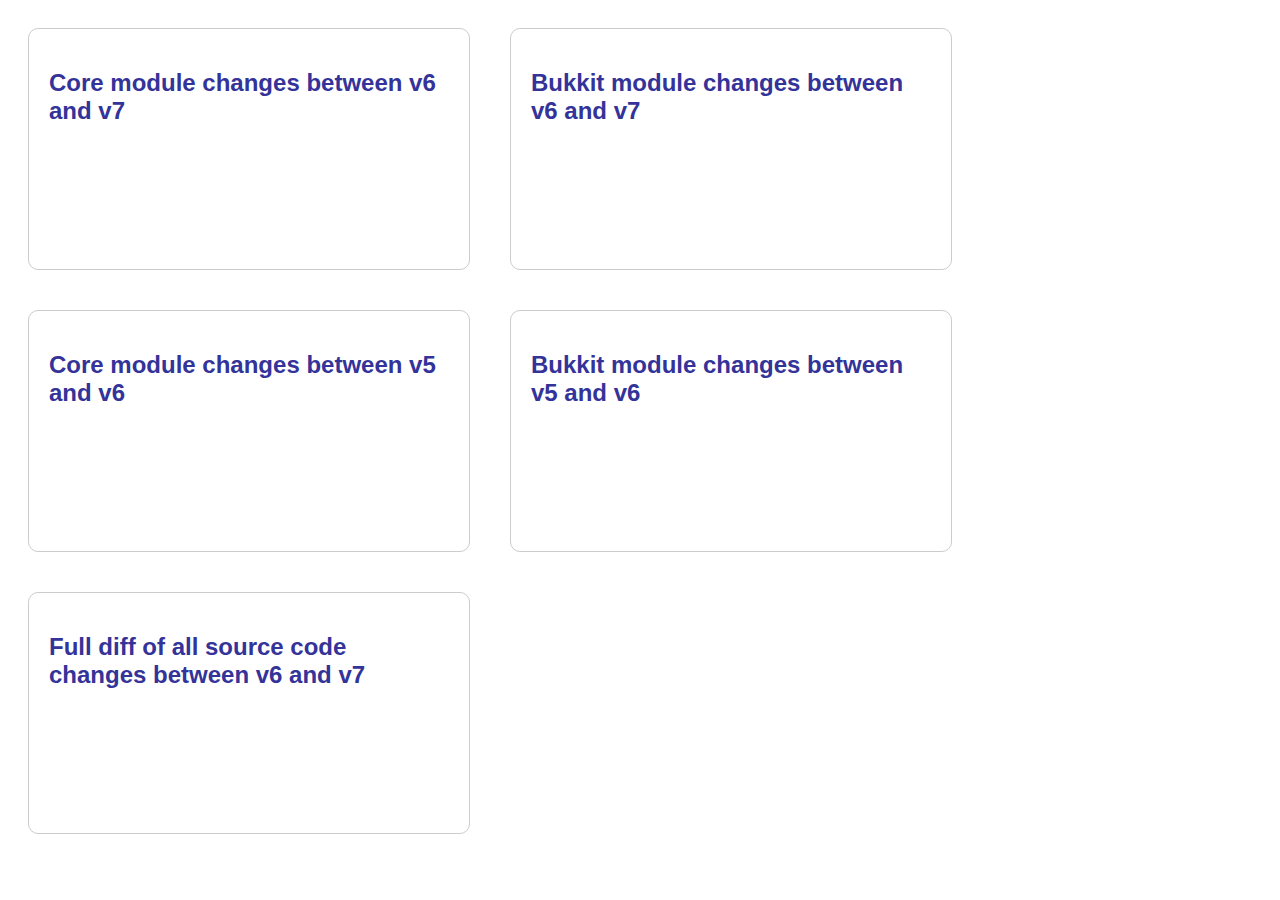
<file: index.html>
<html>
<head>
	<title>PlotSquared diff report</title>
	<meta http-equiv="content-type" content="text/html; charset=UTF-8" />
	<link rel="stylesheet" type="text/css" href="style.css" />
	<div><h2><a href="api-diff/plotsquared-core-v6-to-v7.html">Core module changes between v6 and v7</a></h2></div>
    <div><h2><a href="api-diff/plotsquared-bukkit-v6-to-v7.html">Bukkit module changes between v6 and v7</a></h2></div>
	<div><h2><a href="api-diff/plotsquared-core-v5-to-v6.html">Core module changes between v5 and v6</a></h2></div>
	<div><h2><a href="api-diff/plotsquared-bukkit-v5-to-v6.html">Bukkit module changes between v5 and v6</a></h2></div>
	<div><h2><a href="source-diff/v6-to-v7-source-diff.html">Full diff of all source code changes between v6 and v7</a></h2></div>
</head>
</file>
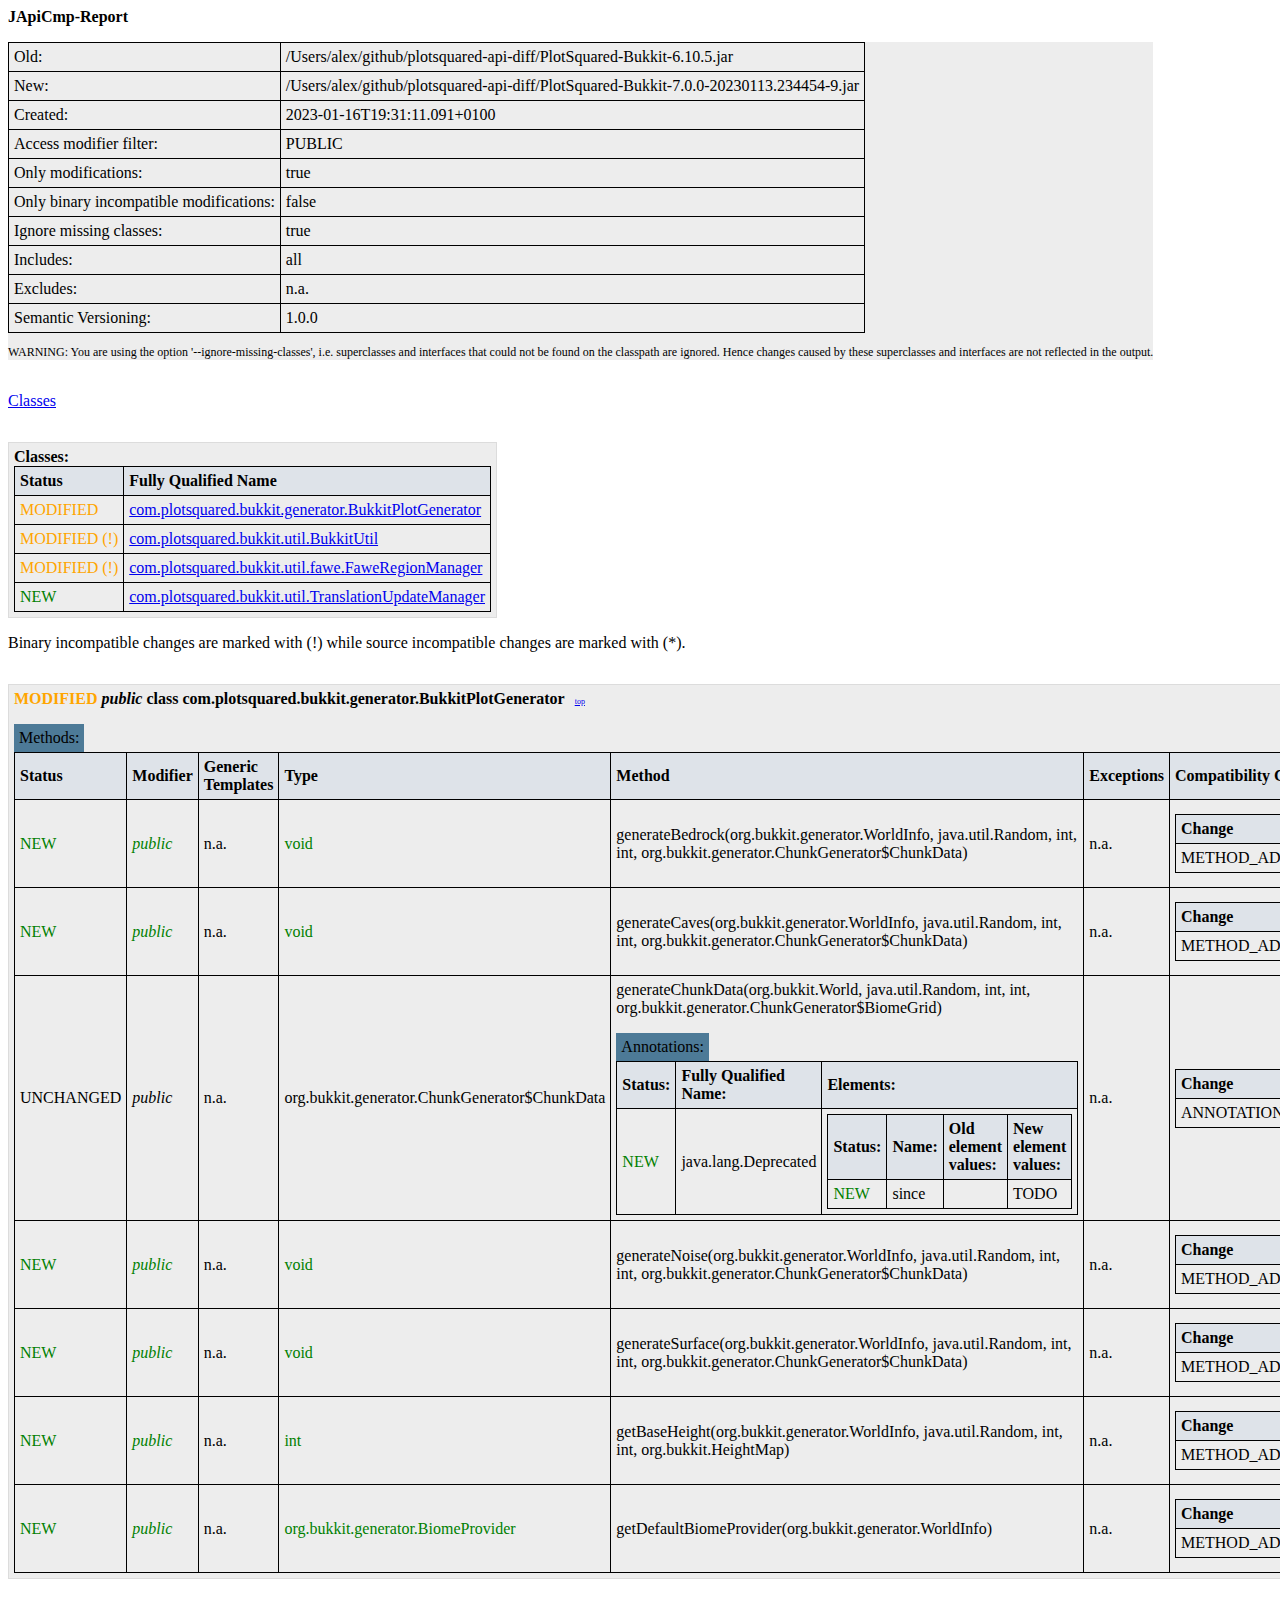
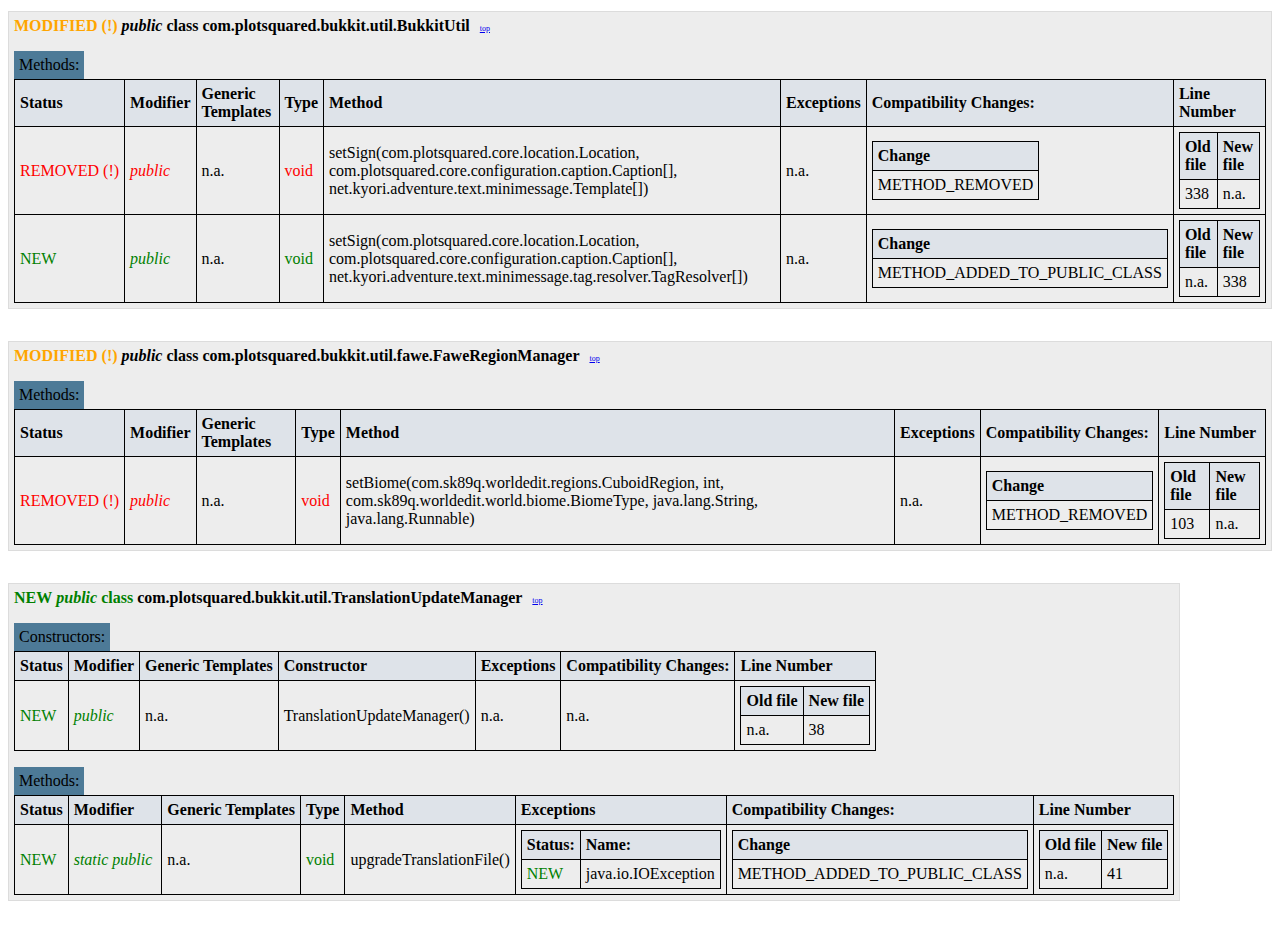
<file: api-diff/plotsquared-bukkit-v6-to-v7.html>
<html>
    <head>
        <META http-equiv="Content-Type" content="text/html; charset=UTF-8">
        <title>JApiCmp-Report</title>
        <style type="text/css">
body {
    font-family: Verdana;
}
.title {
    font-weight: bold;
}
.new {
    color: green;
}
.removed {
    color: red;
}
.modified {
    color: orange;
}
.unchanged {
    color: black;
}
thead tr td {
    font-weight: bold;
}
.toc {
    margin-top: 1em;
    margin-bottom: 1em;
    border: 1px solid #dcdcdc;
    padding: 5px;
    background: #ededed;
    display: inline-block;
}
table {
    border-collapse: collapse;
}
table tr td {
    border: 1px solid black;
    padding: 5px;
}
table thead {
    background-color: #dee3e9;
}
table tbody tr td.matrix_layout {
    background-color: #dee3e9;
    font-weight: bold;
}
.class {
    margin-bottom: 2em;
    border: 1px solid #dcdcdc;
    padding: 5px;
    background: #ededed;
    display: inline-block;
}
.class_compatibilityChanges {
	margin-top: 1em;
}

.class_fileFormatVersion {
	margin-top: 1em;
}
.class_generictemplates {
	margin-top: 1em;
}
.class_superclass {
    margin-top: 1em;
}
.class_interfaces {
    margin-top: 1em;
}
.class_fields {
    margin-top: 1em;
}
.class_serialVersionUid {
    margin-top: 1em;
}
.class_constructors {
    margin-top: 1em;
}
.class_methods {
    margin-top: 1em;
}
.class_annotations {
    margin-top: 1em;
}
.label {
    font-weight: bold;
}
.label_class_member {
    background-color: #4d7a97;
    display: inline-block;
    padding: 5px;
}
.toc_link {
    margin-left: 10px;
    font-size: 0.5em;
}
.modifier {
    font-style: italic;
}
.method_return_type {

}
.method_parameter {

}
ul {
    list-style-type: none;
    padding: 0px 0px;
}
.meta-information {
    margin-top: 1em;
    margin-bottom: 1em;
    background: #ededed;
    display: inline-block;
}
.warnings {
    margin-top: 1em;
    font-size: 0.75em;
}
.explanations {
	margin-bottom: 2em;
}
.table_head_td {
	background-color: #dee3e9;
	font-weight: bold;
}

.tooltip {
  position: relative;
  display: inline-block;
  border-bottom: 1px dotted black;
}

.tooltip .tooltiptext {
  visibility: hidden;
  background-color: #fff;
  text-align: center;
  padding: 5px;
  border-radius: 6px;

  /* Position the tooltip text */
  position: absolute;
  z-index: 1;
  bottom: 125%;
  left: 50%;
  margin-left: -60px;

  /* Fade in tooltip */
  opacity: 0;
  transition: opacity 0.3s;
}

/* Tooltip arrow */
.tooltip .tooltiptext::after {
  content: "";
  position: absolute;
  top: 100%;
  left: 50%;
  margin-left: -5px;
  border-width: 5px;
  border-style: solid;
  border-color: #555 transparent transparent transparent;
}

/* Show the tooltip text when you mouse over the tooltip container */
.tooltip:hover .tooltiptext {
  visibility: visible;
  opacity: 1;
}

</style>
    </head>
    <body>
        <span class="title">JApiCmp-Report</span>
        <br>
        <div class="meta-information">
            <table>
                <tr>
                    <td>Old:</td><td>/Users/alex/github/plotsquared-api-diff/PlotSquared-Bukkit-6.10.5.jar</td>
                </tr>
                <tr>
                    <td>New:</td><td>/Users/alex/github/plotsquared-api-diff/PlotSquared-Bukkit-7.0.0-20230113.234454-9.jar</td>
                </tr>
                <tr>
                    <td>Created:</td><td>2023-01-16T19:31:11.091+0100</td>
                </tr>
                <tr>
                    <td>Access modifier filter:</td><td>PUBLIC</td>
                </tr>
                <tr>
                    <td>Only modifications:</td><td>true</td>
                </tr>
                <tr>
                    <td>Only binary incompatible modifications:</td><td>false</td>
                </tr>
                <tr>
                    <td>Ignore missing classes:</td><td>true</td>
                </tr>
                <tr>
                    <td>Includes:</td><td>all</td>
                </tr>
                <tr>
                    <td>Excludes:</td><td>n.a.</td>
                </tr>
                <tr>
                    <td id="semver-label">Semantic Versioning:</td><td id="semver-version">1.0.0</td>
                </tr>
            </table>
            <div class="warnings">
                <span>
								WARNING: You are using the option '--ignore-missing-classes', i.e. superclasses and
								interfaces that could not be found on the classpath are ignored. Hence changes
								caused by these superclasses and interfaces are not reflected in the output.
							</span>
            </div>
        </div>
        <ul>
            <li>
                <a href="#toc">Classes</a>
            </li>
        </ul>
            
        <div class="toc" id="toc">
            <span class="label">Classes:</span>
            <table>
                <thead>
                    <tr>
                        <td>Status</td><td>Fully Qualified Name</td>
                    </tr>
                </thead>
                <tbody>
                    <tr>
                        <td><span class="modified">MODIFIED</span></td><td><a href="#com.plotsquared.bukkit.generator.BukkitPlotGenerator">com.plotsquared.bukkit.generator.BukkitPlotGenerator</a></td>
                    </tr>
                    <tr>
                        <td><span class="modified">MODIFIED&nbsp;(!)</span></td><td><a href="#com.plotsquared.bukkit.util.BukkitUtil">com.plotsquared.bukkit.util.BukkitUtil</a></td>
                    </tr>
                    <tr>
                        <td><span class="modified">MODIFIED&nbsp;(!)</span></td><td><a href="#com.plotsquared.bukkit.util.fawe.FaweRegionManager">com.plotsquared.bukkit.util.fawe.FaweRegionManager</a></td>
                    </tr>
                    <tr>
                        <td><span class="new">NEW</span></td><td><a href="#com.plotsquared.bukkit.util.TranslationUpdateManager">com.plotsquared.bukkit.util.TranslationUpdateManager</a></td>
                    </tr>
                </tbody>
            </table>
        </div>
        <div class="explanations">
            <span>Binary incompatible changes are marked with (!) while source incompatible changes are marked with (*).</span>
        </div>
        <div>
            <div>
                <div class="class" id="com.plotsquared.bukkit.generator.BukkitPlotGenerator">
                    <div class="class_header">
                        <span class="label"><a name="com.plotsquared.bukkit.generator.BukkitPlotGenerator"></a><span class="modified">MODIFIED</span><span class="">&nbsp;</span><span class="unchanged modifier"></span><span class="unchanged modifier"></span><span class="unchanged modifier">public&nbsp;</span><span class="unchanged modifier"></span><span class="unchanged modifier"></span><span class="unchanged">class</span>&nbsp;com.plotsquared.bukkit.generator.BukkitPlotGenerator</span><a href="#toc" class="toc_link">top</a>
                    </div>
                    <div class="class_generictemplates"></div>
                    <div class="class_superclass"></div>
                    <div class="class_interfaces"></div>
                    <div class="class_fields"></div>
                    <div class="class_constructors"></div>
                    <div class="class_methods">
                        <span class="label_class_member">Methods:</span>
                        <table>
                            <thead>
                                <tr>
                                    <td>Status</td><td>Modifier</td><td>Generic Templates</td><td>Type</td><td>Method</td><td>Exceptions</td><td>Compatibility Changes:</td><td>Line Number</td>
                                </tr>
                            </thead>
                            <tbody>
                                <tr>
                                    <td><span class="new">NEW</span></td><td><span class="new modifier"></span><span class="new modifier"></span><span class="new modifier">public&nbsp;</span><span class="new modifier"></span><span class="new modifier"></span><span class="new modifier"></span></td><td>
			n.a.
		</td><td><span class="new method_return_type">void</span></td><td>generateBedrock(<span class="unchanged method_parameter">org.bukkit.generator.WorldInfo</span>,
                                        <wbr></wbr>
                                        <span class="unchanged method_parameter">java.util.Random</span>,
                                        <wbr></wbr>
                                        <span class="unchanged method_parameter">int</span>,
                                        <wbr></wbr>
                                        <span class="unchanged method_parameter">int</span>,
                                        <wbr></wbr>
                                        <span class="unchanged method_parameter">org.bukkit.generator.ChunkGenerator$ChunkData</span>)</td><td>n.a.</td><td>
                                        <table>
                                            <thead>
                                                <tr>
                                                    <td>Change</td>
                                                </tr>
                                            </thead>
                                            <tbody>
                                                <tr>
                                                    <td>METHOD_ADDED_TO_PUBLIC_CLASS</td>
                                                </tr>
                                            </tbody>
                                        </table>
                                    </td><td>
                                        <table>
                                            <thead>
                                                <tr>
                                                    <td>Old file</td><td>New file</td>
                                                </tr>
                                            </thead>
                                            <tbody>
                                                <tr>
                                                    <td>n.a.</td><td>238</td>
                                                </tr>
                                            </tbody>
                                        </table>
                                    </td>
                                </tr>
                                <tr>
                                    <td><span class="new">NEW</span></td><td><span class="new modifier"></span><span class="new modifier"></span><span class="new modifier">public&nbsp;</span><span class="new modifier"></span><span class="new modifier"></span><span class="new modifier"></span></td><td>
			n.a.
		</td><td><span class="new method_return_type">void</span></td><td>generateCaves(<span class="unchanged method_parameter">org.bukkit.generator.WorldInfo</span>,
                                        <wbr></wbr>
                                        <span class="unchanged method_parameter">java.util.Random</span>,
                                        <wbr></wbr>
                                        <span class="unchanged method_parameter">int</span>,
                                        <wbr></wbr>
                                        <span class="unchanged method_parameter">int</span>,
                                        <wbr></wbr>
                                        <span class="unchanged method_parameter">org.bukkit.generator.ChunkGenerator$ChunkData</span>)</td><td>n.a.</td><td>
                                        <table>
                                            <thead>
                                                <tr>
                                                    <td>Change</td>
                                                </tr>
                                            </thead>
                                            <tbody>
                                                <tr>
                                                    <td>METHOD_ADDED_TO_PUBLIC_CLASS</td>
                                                </tr>
                                            </tbody>
                                        </table>
                                    </td><td>
                                        <table>
                                            <thead>
                                                <tr>
                                                    <td>Old file</td><td>New file</td>
                                                </tr>
                                            </thead>
                                            <tbody>
                                                <tr>
                                                    <td>n.a.</td><td>251</td>
                                                </tr>
                                            </tbody>
                                        </table>
                                    </td>
                                </tr>
                                <tr>
                                    <td><span class="unchanged">UNCHANGED</span></td><td><span class="unchanged modifier"></span><span class="unchanged modifier"></span><span class="unchanged modifier">public&nbsp;</span><span class="unchanged modifier"></span><span class="unchanged modifier"></span><span class="unchanged modifier"></span></td><td>
			n.a.
		</td><td><span class="unchanged method_return_type">org.bukkit.generator.ChunkGenerator$ChunkData</span></td><td>generateChunkData(<span class="unchanged method_parameter">org.bukkit.World</span>,
                                        <wbr></wbr>
                                        <span class="unchanged method_parameter">java.util.Random</span>,
                                        <wbr></wbr>
                                        <span class="unchanged method_parameter">int</span>,
                                        <wbr></wbr>
                                        <span class="unchanged method_parameter">int</span>,
                                        <wbr></wbr>
                                        <span class="unchanged method_parameter">org.bukkit.generator.ChunkGenerator$BiomeGrid</span>)
                                        <div class="class_annotations">
                                            <span class="label_class_member">Annotations:</span>
                                            <table>
                                                <thead>
                                                    <tr>
                                                        <td>Status:</td><td>Fully Qualified Name:</td><td>Elements:</td>
                                                    </tr>
                                                </thead>
                                                <tbody>
                                                    <tr>
                                                        <td><span class="new">NEW</span></td><td>java.lang.Deprecated</td><td>
                                                            <table>
                                                                <thead>
                                                                    <tr>
                                                                        <td>Status:</td><td>Name:</td><td>Old element values:</td><td>New element values:</td>
                                                                    </tr>
                                                                </thead>
                                                                <tbody>
                                                                    <tr>
                                                                        <td><span class="new">NEW</span></td><td>since</td><td></td><td>TODO</td>
                                                                    </tr>
                                                                </tbody>
                                                            </table>
                                                        </td>
                                                    </tr>
                                                </tbody>
                                            </table>
                                        </div>
                                    </td><td>n.a.</td><td>
                                        <table>
                                            <thead>
                                                <tr>
                                                    <td>Change</td>
                                                </tr>
                                            </thead>
                                            <tbody>
                                                <tr>
                                                    <td>ANNOTATION_DEPRECATED_ADDED</td>
                                                </tr>
                                            </tbody>
                                        </table>
                                    </td><td>
                                        <table>
                                            <thead>
                                                <tr>
                                                    <td>Old file</td><td>New file</td>
                                                </tr>
                                            </thead>
                                            <tbody>
                                                <tr>
                                                    <td>169</td><td>286</td>
                                                </tr>
                                            </tbody>
                                        </table>
                                    </td>
                                </tr>
                                <tr>
                                    <td><span class="new">NEW</span></td><td><span class="new modifier"></span><span class="new modifier"></span><span class="new modifier">public&nbsp;</span><span class="new modifier"></span><span class="new modifier"></span><span class="new modifier"></span></td><td>
			n.a.
		</td><td><span class="new method_return_type">void</span></td><td>generateNoise(<span class="unchanged method_parameter">org.bukkit.generator.WorldInfo</span>,
                                        <wbr></wbr>
                                        <span class="unchanged method_parameter">java.util.Random</span>,
                                        <wbr></wbr>
                                        <span class="unchanged method_parameter">int</span>,
                                        <wbr></wbr>
                                        <span class="unchanged method_parameter">int</span>,
                                        <wbr></wbr>
                                        <span class="unchanged method_parameter">org.bukkit.generator.ChunkGenerator$ChunkData</span>)</td><td>n.a.</td><td>
                                        <table>
                                            <thead>
                                                <tr>
                                                    <td>Change</td>
                                                </tr>
                                            </thead>
                                            <tbody>
                                                <tr>
                                                    <td>METHOD_ADDED_TO_PUBLIC_CLASS</td>
                                                </tr>
                                            </tbody>
                                        </table>
                                    </td><td>
                                        <table>
                                            <thead>
                                                <tr>
                                                    <td>Old file</td><td>New file</td>
                                                </tr>
                                            </thead>
                                            <tbody>
                                                <tr>
                                                    <td>n.a.</td><td>196</td>
                                                </tr>
                                            </tbody>
                                        </table>
                                    </td>
                                </tr>
                                <tr>
                                    <td><span class="new">NEW</span></td><td><span class="new modifier"></span><span class="new modifier"></span><span class="new modifier">public&nbsp;</span><span class="new modifier"></span><span class="new modifier"></span><span class="new modifier"></span></td><td>
			n.a.
		</td><td><span class="new method_return_type">void</span></td><td>generateSurface(<span class="unchanged method_parameter">org.bukkit.generator.WorldInfo</span>,
                                        <wbr></wbr>
                                        <span class="unchanged method_parameter">java.util.Random</span>,
                                        <wbr></wbr>
                                        <span class="unchanged method_parameter">int</span>,
                                        <wbr></wbr>
                                        <span class="unchanged method_parameter">int</span>,
                                        <wbr></wbr>
                                        <span class="unchanged method_parameter">org.bukkit.generator.ChunkGenerator$ChunkData</span>)</td><td>n.a.</td><td>
                                        <table>
                                            <thead>
                                                <tr>
                                                    <td>Change</td>
                                                </tr>
                                            </thead>
                                            <tbody>
                                                <tr>
                                                    <td>METHOD_ADDED_TO_PUBLIC_CLASS</td>
                                                </tr>
                                            </tbody>
                                        </table>
                                    </td><td>
                                        <table>
                                            <thead>
                                                <tr>
                                                    <td>Old file</td><td>New file</td>
                                                </tr>
                                            </thead>
                                            <tbody>
                                                <tr>
                                                    <td>n.a.</td><td>225</td>
                                                </tr>
                                            </tbody>
                                        </table>
                                    </td>
                                </tr>
                                <tr>
                                    <td><span class="new">NEW</span></td><td><span class="new modifier"></span><span class="new modifier"></span><span class="new modifier">public&nbsp;</span><span class="new modifier"></span><span class="new modifier"></span><span class="new modifier"></span></td><td>
			n.a.
		</td><td><span class="new method_return_type">int</span></td><td>getBaseHeight(<span class="unchanged method_parameter">org.bukkit.generator.WorldInfo</span>,
                                        <wbr></wbr>
                                        <span class="unchanged method_parameter">java.util.Random</span>,
                                        <wbr></wbr>
                                        <span class="unchanged method_parameter">int</span>,
                                        <wbr></wbr>
                                        <span class="unchanged method_parameter">int</span>,
                                        <wbr></wbr>
                                        <span class="unchanged method_parameter">org.bukkit.HeightMap</span>)</td><td>n.a.</td><td>
                                        <table>
                                            <thead>
                                                <tr>
                                                    <td>Change</td>
                                                </tr>
                                            </thead>
                                            <tbody>
                                                <tr>
                                                    <td>METHOD_ADDED_TO_PUBLIC_CLASS</td>
                                                </tr>
                                            </tbody>
                                        </table>
                                    </td><td>
                                        <table>
                                            <thead>
                                                <tr>
                                                    <td>Old file</td><td>New file</td>
                                                </tr>
                                            </thead>
                                            <tbody>
                                                <tr>
                                                    <td>n.a.</td><td>272</td>
                                                </tr>
                                            </tbody>
                                        </table>
                                    </td>
                                </tr>
                                <tr>
                                    <td><span class="new">NEW</span></td><td><span class="new modifier"></span><span class="new modifier"></span><span class="new modifier">public&nbsp;</span><span class="new modifier"></span><span class="new modifier"></span><span class="new modifier"></span></td><td>
			n.a.
		</td><td><span class="new method_return_type">org.bukkit.generator.BiomeProvider</span></td><td>getDefaultBiomeProvider(<span class="unchanged method_parameter">org.bukkit.generator.WorldInfo</span>)</td><td>n.a.</td><td>
                                        <table>
                                            <thead>
                                                <tr>
                                                    <td>Change</td>
                                                </tr>
                                            </thead>
                                            <tbody>
                                                <tr>
                                                    <td>METHOD_ADDED_TO_PUBLIC_CLASS</td>
                                                </tr>
                                            </tbody>
                                        </table>
                                    </td><td>
                                        <table>
                                            <thead>
                                                <tr>
                                                    <td>Old file</td><td>New file</td>
                                                </tr>
                                            </thead>
                                            <tbody>
                                                <tr>
                                                    <td>n.a.</td><td>258</td>
                                                </tr>
                                            </tbody>
                                        </table>
                                    </td>
                                </tr>
                            </tbody>
                        </table>
                    </div>
                </div>
            </div>
            <div>
                <div class="class" id="com.plotsquared.bukkit.util.BukkitUtil">
                    <div class="class_header">
                        <span class="label"><a name="com.plotsquared.bukkit.util.BukkitUtil"></a><span class="modified">MODIFIED&nbsp;(!)</span><span class="">&nbsp;</span><span class="unchanged modifier"></span><span class="unchanged modifier"></span><span class="unchanged modifier">public&nbsp;</span><span class="unchanged modifier"></span><span class="unchanged modifier"></span><span class="unchanged">class</span>&nbsp;com.plotsquared.bukkit.util.BukkitUtil</span><a href="#toc" class="toc_link">top</a>
                    </div>
                    <div class="class_generictemplates"></div>
                    <div class="class_superclass"></div>
                    <div class="class_interfaces"></div>
                    <div class="class_fields"></div>
                    <div class="class_constructors"></div>
                    <div class="class_methods">
                        <span class="label_class_member">Methods:</span>
                        <table>
                            <thead>
                                <tr>
                                    <td>Status</td><td>Modifier</td><td>Generic Templates</td><td>Type</td><td>Method</td><td>Exceptions</td><td>Compatibility Changes:</td><td>Line Number</td>
                                </tr>
                            </thead>
                            <tbody>
                                <tr>
                                    <td><span class="removed">REMOVED&nbsp;(!)</span></td><td><span class="removed modifier"></span><span class="removed modifier"></span><span class="removed modifier">public&nbsp;</span><span class="removed modifier"></span><span class="removed modifier"></span><span class="removed modifier"></span></td><td>
			n.a.
		</td><td><span class="removed method_return_type">void</span></td><td>setSign(<span class="unchanged method_parameter">com.plotsquared.core.location.Location</span>,
                                        <wbr></wbr>
                                        <span class="unchanged method_parameter">com.plotsquared.core.configuration.caption.Caption[]</span>,
                                        <wbr></wbr>
                                        <span class="unchanged method_parameter">net.kyori.adventure.text.minimessage.Template[]</span>)</td><td>n.a.</td><td>
                                        <table>
                                            <thead>
                                                <tr>
                                                    <td>Change</td>
                                                </tr>
                                            </thead>
                                            <tbody>
                                                <tr>
                                                    <td>METHOD_REMOVED</td>
                                                </tr>
                                            </tbody>
                                        </table>
                                    </td><td>
                                        <table>
                                            <thead>
                                                <tr>
                                                    <td>Old file</td><td>New file</td>
                                                </tr>
                                            </thead>
                                            <tbody>
                                                <tr>
                                                    <td>338</td><td>n.a.</td>
                                                </tr>
                                            </tbody>
                                        </table>
                                    </td>
                                </tr>
                                <tr>
                                    <td><span class="new">NEW</span></td><td><span class="new modifier"></span><span class="new modifier"></span><span class="new modifier">public&nbsp;</span><span class="new modifier"></span><span class="new modifier"></span><span class="new modifier"></span></td><td>
			n.a.
		</td><td><span class="new method_return_type">void</span></td><td>setSign(<span class="unchanged method_parameter">com.plotsquared.core.location.Location</span>,
                                        <wbr></wbr>
                                        <span class="unchanged method_parameter">com.plotsquared.core.configuration.caption.Caption[]</span>,
                                        <wbr></wbr>
                                        <span class="unchanged method_parameter">net.kyori.adventure.text.minimessage.tag.resolver.TagResolver[]</span>)</td><td>n.a.</td><td>
                                        <table>
                                            <thead>
                                                <tr>
                                                    <td>Change</td>
                                                </tr>
                                            </thead>
                                            <tbody>
                                                <tr>
                                                    <td>METHOD_ADDED_TO_PUBLIC_CLASS</td>
                                                </tr>
                                            </tbody>
                                        </table>
                                    </td><td>
                                        <table>
                                            <thead>
                                                <tr>
                                                    <td>Old file</td><td>New file</td>
                                                </tr>
                                            </thead>
                                            <tbody>
                                                <tr>
                                                    <td>n.a.</td><td>338</td>
                                                </tr>
                                            </tbody>
                                        </table>
                                    </td>
                                </tr>
                            </tbody>
                        </table>
                    </div>
                </div>
            </div>
            <div>
                <div class="class" id="com.plotsquared.bukkit.util.fawe.FaweRegionManager">
                    <div class="class_header">
                        <span class="label"><a name="com.plotsquared.bukkit.util.fawe.FaweRegionManager"></a><span class="modified">MODIFIED&nbsp;(!)</span><span class="">&nbsp;</span><span class="unchanged modifier"></span><span class="unchanged modifier"></span><span class="unchanged modifier">public&nbsp;</span><span class="unchanged modifier"></span><span class="unchanged modifier"></span><span class="unchanged">class</span>&nbsp;com.plotsquared.bukkit.util.fawe.FaweRegionManager</span><a href="#toc" class="toc_link">top</a>
                    </div>
                    <div class="class_generictemplates"></div>
                    <div class="class_superclass"></div>
                    <div class="class_interfaces"></div>
                    <div class="class_fields"></div>
                    <div class="class_constructors"></div>
                    <div class="class_methods">
                        <span class="label_class_member">Methods:</span>
                        <table>
                            <thead>
                                <tr>
                                    <td>Status</td><td>Modifier</td><td>Generic Templates</td><td>Type</td><td>Method</td><td>Exceptions</td><td>Compatibility Changes:</td><td>Line Number</td>
                                </tr>
                            </thead>
                            <tbody>
                                <tr>
                                    <td><span class="removed">REMOVED&nbsp;(!)</span></td><td><span class="removed modifier"></span><span class="removed modifier"></span><span class="removed modifier">public&nbsp;</span><span class="removed modifier"></span><span class="removed modifier"></span><span class="removed modifier"></span></td><td>
			n.a.
		</td><td><span class="removed method_return_type">void</span></td><td>setBiome(<span class="unchanged method_parameter">com.sk89q.worldedit.regions.CuboidRegion</span>,
                                        <wbr></wbr>
                                        <span class="unchanged method_parameter">int</span>,
                                        <wbr></wbr>
                                        <span class="unchanged method_parameter">com.sk89q.worldedit.world.biome.BiomeType</span>,
                                        <wbr></wbr>
                                        <span class="unchanged method_parameter">java.lang.String</span>,
                                        <wbr></wbr>
                                        <span class="unchanged method_parameter">java.lang.Runnable</span>)</td><td>n.a.</td><td>
                                        <table>
                                            <thead>
                                                <tr>
                                                    <td>Change</td>
                                                </tr>
                                            </thead>
                                            <tbody>
                                                <tr>
                                                    <td>METHOD_REMOVED</td>
                                                </tr>
                                            </tbody>
                                        </table>
                                    </td><td>
                                        <table>
                                            <thead>
                                                <tr>
                                                    <td>Old file</td><td>New file</td>
                                                </tr>
                                            </thead>
                                            <tbody>
                                                <tr>
                                                    <td>103</td><td>n.a.</td>
                                                </tr>
                                            </tbody>
                                        </table>
                                    </td>
                                </tr>
                            </tbody>
                        </table>
                    </div>
                </div>
            </div>
            <div>
                <div class="class" id="com.plotsquared.bukkit.util.TranslationUpdateManager">
                    <div class="class_header">
                        <span class="label"><a name="com.plotsquared.bukkit.util.TranslationUpdateManager"></a><span class="new">NEW</span><span class="">&nbsp;</span><span class="new modifier"></span><span class="new modifier"></span><span class="new modifier">public&nbsp;</span><span class="new modifier"></span><span class="new modifier"></span><span class="new">class</span>&nbsp;com.plotsquared.bukkit.util.TranslationUpdateManager</span><a href="#toc" class="toc_link">top</a>
                    </div>
                    <div class="class_generictemplates"></div>
                    <div class="class_superclass"></div>
                    <div class="class_interfaces"></div>
                    <div class="class_fields"></div>
                    <div class="class_constructors">
                        <span class="label_class_member">Constructors:</span>
                        <table>
                            <thead>
                                <tr>
                                    <td>Status</td><td>Modifier</td><td>Generic Templates</td><td>Constructor</td><td>Exceptions</td><td>Compatibility Changes:</td><td>Line Number</td>
                                </tr>
                            </thead>
                            <tbody>
                                <tr>
                                    <td><span class="new">NEW</span></td><td><span class="new modifier"></span><span class="new modifier"></span><span class="new modifier">public&nbsp;</span><span class="new modifier"></span><span class="new modifier"></span><span class="new modifier"></span></td><td>
			n.a.
		</td><td>TranslationUpdateManager()</td><td>n.a.</td><td>n.a.</td><td>
                                        <table>
                                            <thead>
                                                <tr>
                                                    <td>Old file</td><td>New file</td>
                                                </tr>
                                            </thead>
                                            <tbody>
                                                <tr>
                                                    <td>n.a.</td><td>38</td>
                                                </tr>
                                            </tbody>
                                        </table>
                                    </td>
                                </tr>
                            </tbody>
                        </table>
                    </div>
                    <div class="class_methods">
                        <span class="label_class_member">Methods:</span>
                        <table>
                            <thead>
                                <tr>
                                    <td>Status</td><td>Modifier</td><td>Generic Templates</td><td>Type</td><td>Method</td><td>Exceptions</td><td>Compatibility Changes:</td><td>Line Number</td>
                                </tr>
                            </thead>
                            <tbody>
                                <tr>
                                    <td><span class="new">NEW</span></td><td><span class="new modifier"></span><span class="new modifier">static&nbsp;</span><span class="new modifier">public&nbsp;</span><span class="new modifier"></span><span class="new modifier"></span><span class="new modifier"></span></td><td>
			n.a.
		</td><td><span class="new method_return_type">void</span></td><td>upgradeTranslationFile()</td><td>
                                        <table>
                                            <thead>
                                                <tr>
                                                    <td>Status:</td><td>Name:</td>
                                                </tr>
                                            </thead>
                                            <tbody>
                                                <tr>
                                                    <td><span class="new">NEW</span></td><td>java.io.IOException</td>
                                                </tr>
                                            </tbody>
                                        </table>
                                    </td><td>
                                        <table>
                                            <thead>
                                                <tr>
                                                    <td>Change</td>
                                                </tr>
                                            </thead>
                                            <tbody>
                                                <tr>
                                                    <td>METHOD_ADDED_TO_PUBLIC_CLASS</td>
                                                </tr>
                                            </tbody>
                                        </table>
                                    </td><td>
                                        <table>
                                            <thead>
                                                <tr>
                                                    <td>Old file</td><td>New file</td>
                                                </tr>
                                            </thead>
                                            <tbody>
                                                <tr>
                                                    <td>n.a.</td><td>41</td>
                                                </tr>
                                            </tbody>
                                        </table>
                                    </td>
                                </tr>
                            </tbody>
                        </table>
                    </div>
                </div>
            </div>
        </div>
        
    </body>
</html>
</file>
<file: style.css>
.missing {
    color: #999;
}
a {
    color: #339;
    text-decoration: none;
}
a:hover {
    color: #66c;
}
body {
    font-family: sans-serif;
}
.version {
    font-size: small;
    padding-left: 10px;
    vertical-align: top;
}
div {
    float: left;
    width: 400px;
    height: 200px;
    padding: 20px;
    margin: 20px;
    border: 1px solid #ccc;
    border-radius: 10px;
}
</file>
